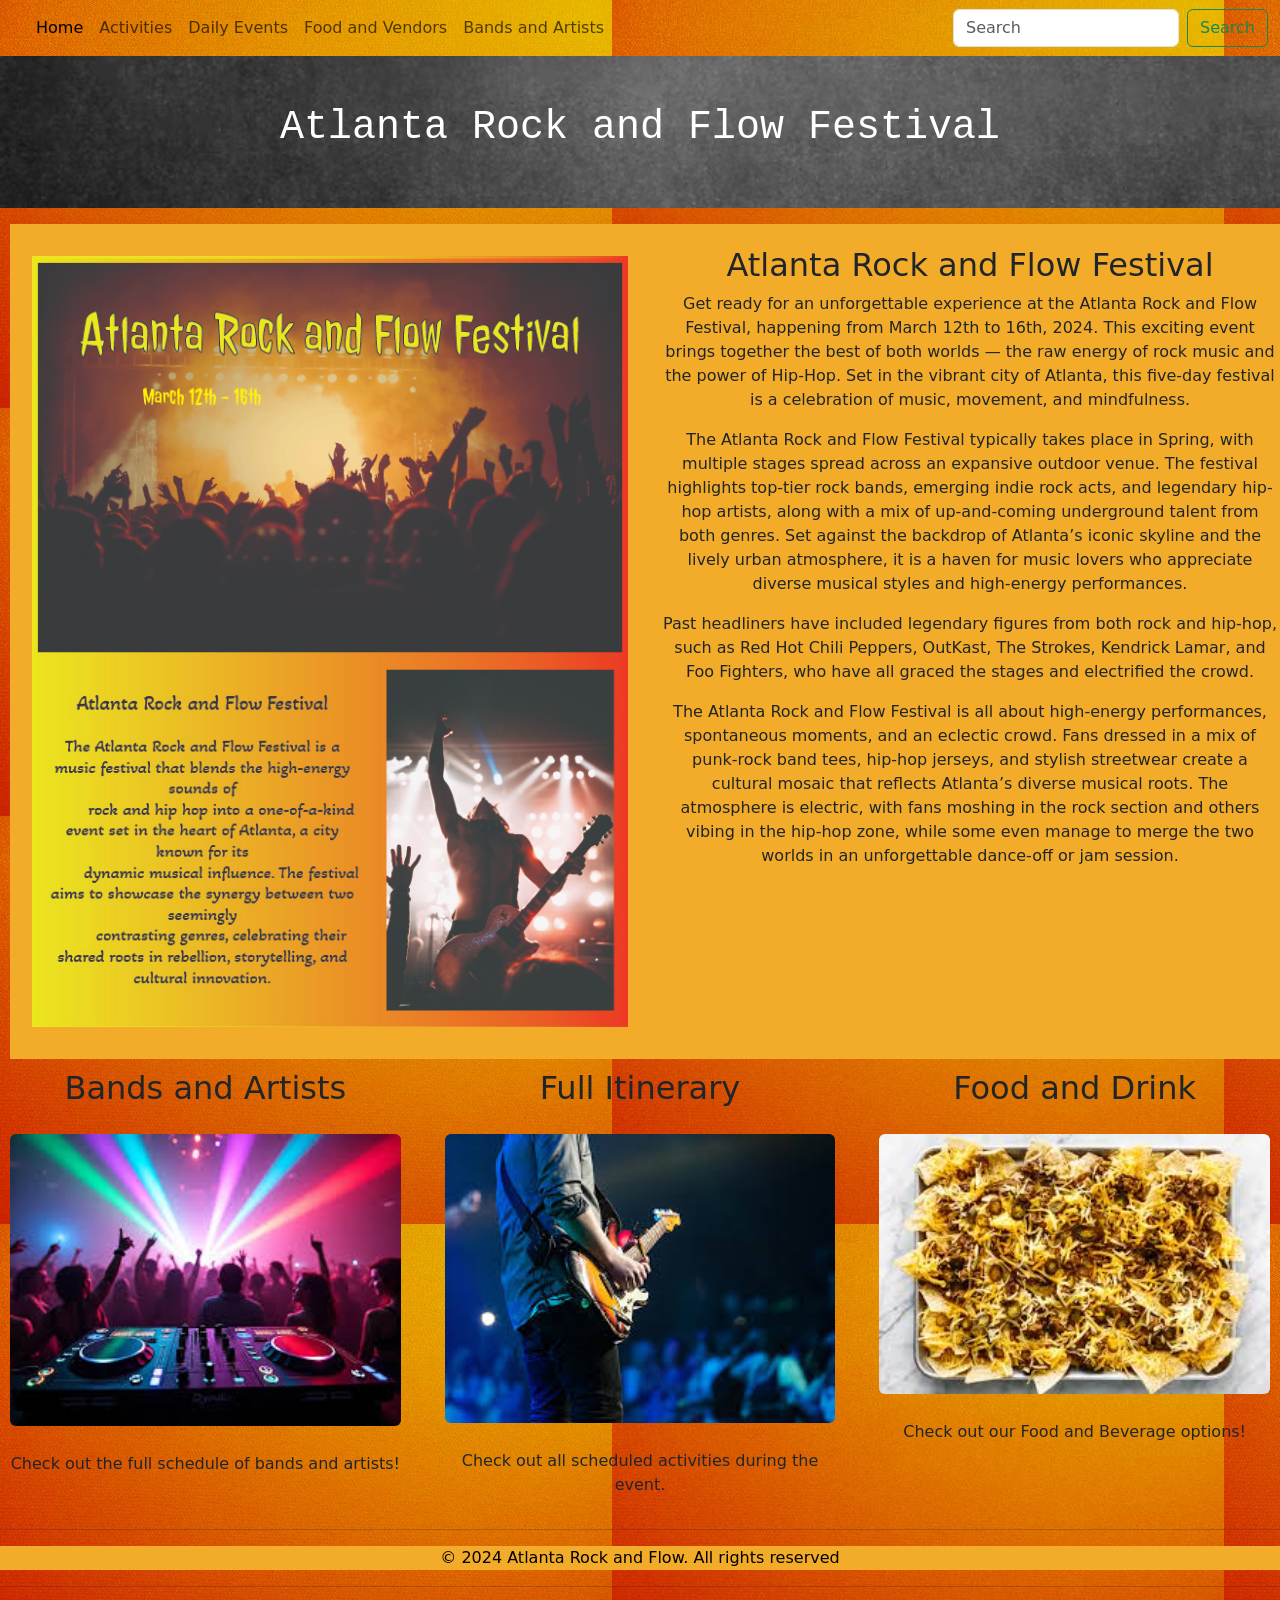
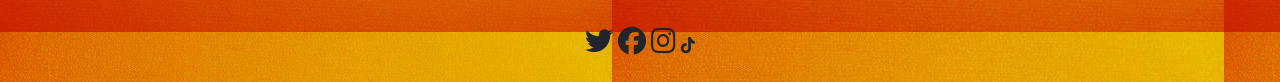
<file: index.html>
<!DOCTYPE html>
<html lang="en">
<head>
    <meta charset="UTF-8">
    <meta name="viewport" content="width=device-width, initial-scale=1.0">
    <title>Home</title>
    <link rel="stylesheet" href="https://cdnjs.cloudflare.com/ajax/libs/font-awesome/6.2.0/css/all.min.css">
    <link href="https://cdn.jsdelivr.net/npm/bootstrap@5.3.3/dist/css/bootstrap.min.css" rel="stylesheet" integrity="sha384-QWTKZyjpPEjISv5WaRU9OFeRpok6YctnYmDr5pNlyT2bRjXh0JMhjY6hW+ALEwIH" crossorigin="anonymous">
    <script src="https://cdn.jsdelivr.net/npm/bootstrap@5.3.3/dist/js/bootstrap.bundle.min.js" integrity="sha384-YvpcrYf0tY3lHB60NNkmXc5s9fDVZLESaAA55NDzOxhy9GkcIdslK1eN7N6jIeHz" crossorigin="anonymous"></script>
    <link rel="stylesheet" href="css/john.css">
</head>
<body>
    <div id="container_1">
      <nav class="navbar navbar-expand-lg">
        <div class="container-fluid">
          <a class="navbar-brand" href="#"></a>
          <button class="navbar-toggler" type="button" data-bs-toggle="collapse" data-bs-target="#navbarSupportedContent" aria-controls="navbarSupportedContent" aria-expanded="false" aria-label="Toggle navigation">
            <span class="navbar-toggler-icon"></span>
          </button>
          <div class="collapse navbar-collapse" id="navbarSupportedContent">
            <ul class="navbar-nav me-auto mb-2 mb-lg-0">
              <li class="nav-item">
                <a class="nav-link active" aria-current="page" href="index.html">Home</a>
              </li>
              <li class="nav-item">
                <a class="nav-link" href="activities.html">Activities</a>
              </li>
              <li class="nav-item">
                <a class="nav-link" href="DailyE.html">Daily Events</a>
              </li>
              <li class="nav-item">
                <a class="nav-link" href="food.html">Food and Vendors</a>
              </li>
              <li class="nav-item">
                <a class="nav-link" href="bands.html">Bands and Artists</a>
              </li>
            </ul>
            <form class="d-flex" role="search">
              <input class="form-control me-2" type="search" placeholder="Search" aria-label="Search">
              <button class="btn btn-outline-success" type="submit">Search</button>
            </form>
          </div>
        </div>
      </nav>
          <div id="header_img_2" class="p-5 mb-3 bg-light rounded-0">
            <H1 style="font-family: 'Courier New', Courier, monospace;" class="text-center">Atlanta Rock and Flow Festival</H1>
            </div>
            <div id="container_2">
            <div class="col_1">
                <img src="images/Music_Festival_Flyer.jpg" alt="Festival Flyer">
            </div>
            <div class="col_1">
                <h2>Atlanta Rock and Flow Festival</h2>
                <p>
                    Get ready for an unforgettable experience at the Atlanta Rock and Flow Festival, 
                    happening from March 12th to 16th, 2024. This exciting event brings together the 
                    best of both worlds — the raw energy of rock music and the power of Hip-Hop. Set in 
                    the vibrant city of Atlanta, this five-day festival is a celebration of music, movement, 
                    and mindfulness.
                </p>
                <p>
                  The Atlanta Rock and Flow Festival typically takes place in Spring, 
                  with multiple stages spread across an expansive outdoor venue. The festival highlights top-tier 
                  rock bands, emerging indie rock acts, and legendary hip-hop artists, along with a mix of up-and-coming 
                  underground talent from both genres. Set against the backdrop of Atlanta’s iconic skyline and the lively 
                  urban atmosphere, it is a haven for music lovers who appreciate diverse musical styles and high-energy performances.
                </p>
                <p>
                  Past headliners have included legendary figures from both rock and hip-hop, such as Red Hot Chili Peppers, OutKast, 
                  The Strokes, Kendrick Lamar, and Foo Fighters, who have all graced the stages and electrified the crowd.
                </p>
                <p>
                  The Atlanta Rock and Flow Festival is all about high-energy performances, spontaneous moments, and an eclectic crowd. 
                  Fans dressed in a mix of punk-rock band tees, hip-hop jerseys, and stylish streetwear create a cultural mosaic that 
                  reflects Atlanta’s diverse musical roots. The atmosphere is electric, with fans moshing in the rock section and 
                  others vibing in the hip-hop zone, while some even manage to merge the two worlds in an unforgettable dance-off or jam session.
                </p>
            </div>
              </div>
            <div class="row">
              <div class="col-lg-4 col-md-6">
                 <h2 class="text-center" >Bands and Artists</h2>
                 <img class="img-fluid my-3 rounded-4" src="images/DJ.jpg" alt="DJ">
                 <p>
                   Check out the full schedule of bands and artists!
                 </p>
              </div>
              <div class="col-lg-4 col-md-6">
                 <h2 class="text-center" >Full Itinerary</h2>
                 <img class="img-fluid my-3 rounded-4" src="images/guitar2.jpg" alt="Guitar">
                 <p>
                  Check out all scheduled activities during the event.
                 </p>
              </div>
            <div class="col-lg-4">
             <h2 class="text-center" >Food and Drink</h2>
             <img class="img-fluid my-3 rounded-4"  src="images/Nachos.jpg" alt="Food">
             <p>
              Check out our Food and Beverage options!
            </p>
          </div>
           </div>
    </div>
    <hr>
<footer> &copy; 2024 Atlanta Rock and Flow. All rights reserved</footer>
<hr>
<div class="row">
  <div class="col-lg-12 py-4 text-center">
    <i class="fa-brands fa-twitter fs-3"></i>
    <i class="fa-brands fa-facebook fs-3"></i>
    <i class="fa-brands fa-instagram fs-3"></i>
    <i class="fa-brands fa-tiktok"></i>
  </div>
</div>
</body>

</html>
</file>
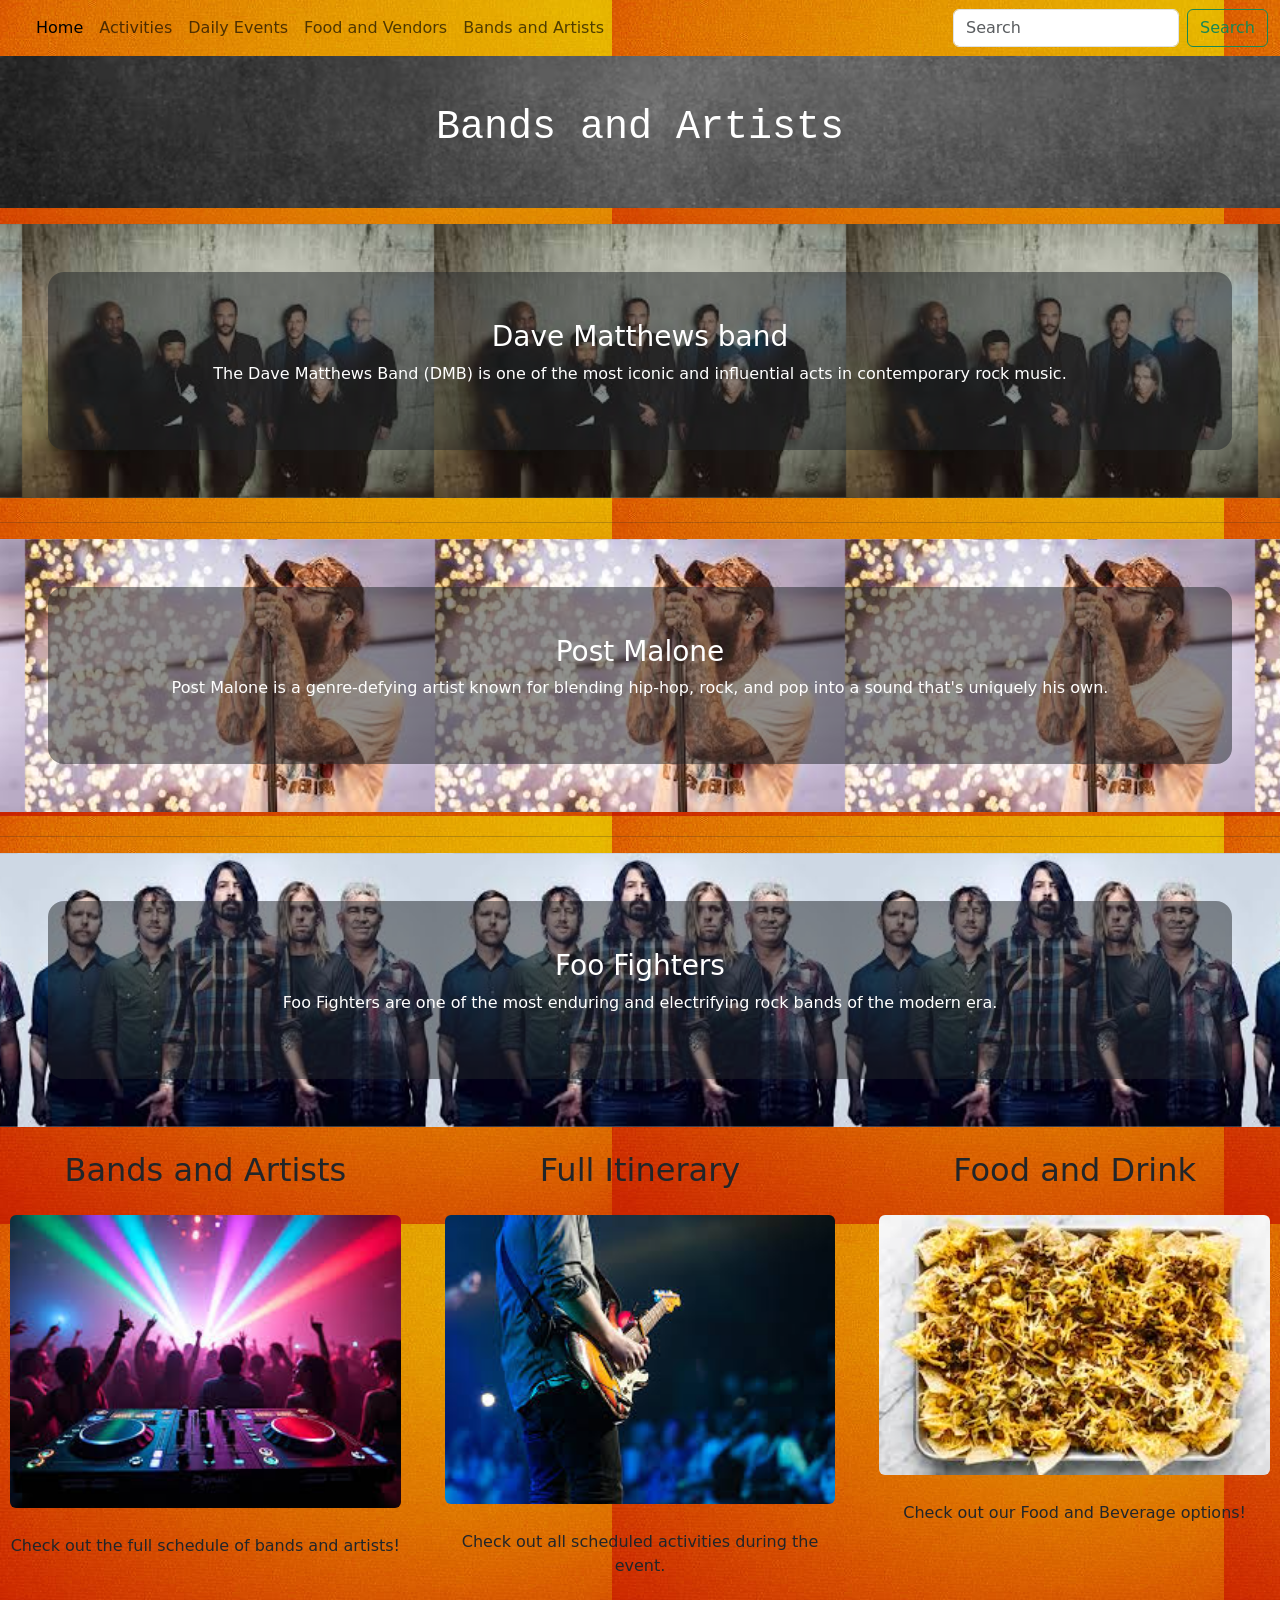
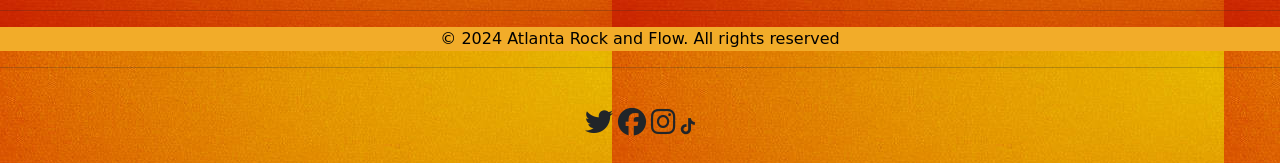
<file: bands.html>
<!DOCTYPE html>
<html lang="en">
<head>
    <meta charset="UTF-8">
    <meta name="viewport" content="width=device-width, initial-scale=1.0">
    <title>Bands and Artists</title>
    <link rel="stylesheet" href="https://cdnjs.cloudflare.com/ajax/libs/font-awesome/6.2.0/css/all.min.css">
    <link href="https://cdn.jsdelivr.net/npm/bootstrap@5.3.3/dist/css/bootstrap.min.css" rel="stylesheet" integrity="sha384-QWTKZyjpPEjISv5WaRU9OFeRpok6YctnYmDr5pNlyT2bRjXh0JMhjY6hW+ALEwIH" crossorigin="anonymous">
    <script src="https://cdn.jsdelivr.net/npm/bootstrap@5.3.3/dist/js/bootstrap.bundle.min.js" integrity="sha384-YvpcrYf0tY3lHB60NNkmXc5s9fDVZLESaAA55NDzOxhy9GkcIdslK1eN7N6jIeHz" crossorigin="anonymous"></script>
    <link rel="stylesheet" href="css/john.css">
</head>
<body>
    <div id="container_1">
        <nav class="navbar navbar-expand-lg">
            <div class="container-fluid">
              <a class="navbar-brand" href="#"></a>
              <button class="navbar-toggler" type="button" data-bs-toggle="collapse" data-bs-target="#navbarSupportedContent" aria-controls="navbarSupportedContent" aria-expanded="false" aria-label="Toggle navigation">
                <span class="navbar-toggler-icon"></span>
              </button>
              <div class="collapse navbar-collapse" id="navbarSupportedContent">
                <ul class="navbar-nav me-auto mb-2 mb-lg-0">
                  <li class="nav-item">
                    <a class="nav-link active" aria-current="page" href="index.html">Home</a>
                  </li>
                  <li class="nav-item">
                    <a class="nav-link" href="activities.html">Activities</a>
                  </li>
                  <li class="nav-item">
                    <a class="nav-link" href="DailyE.html">Daily Events</a>
                  </li>
                  <li class="nav-item">
                    <a class="nav-link" href="food.html">Food and Vendors</a>
                  </li>
                  <li class="nav-item">
                    <a class="nav-link" href="bands.html">Bands and Artists</a>
                  </li>
                </ul>
                <form class="d-flex" role="search">
                  <input class="form-control me-2" type="search" placeholder="Search" aria-label="Search">
                  <button class="btn btn-outline-success" type="submit">Search</button>
                </form>
              </div>
            </div>
          </nav>
          <div id="header_img_2" class="p-5 mb-3 bg-light rounded-0">
            <H1 style="font-family: 'Courier New', Courier, monospace;" class="text-center">Bands and Artists</H1>
            </div>
            <div id="ahbc" class="p-5 mb-4 bg-body-tertiary rounded-0">
                <div id="panelbg" class="container-fluid bg-dark bg-opacity-50 rounded-4 p-5" style="color: white;">
                  <h3>Dave Matthews band</h3>
                  <p>
                    The Dave Matthews Band (DMB) is one of the most iconic and influential acts in contemporary rock music. 
                    </p>
                </div>
              </div>
              <hr>
              <div id="set" class="p-5 mb-4 bg-body-tertiary rounded-0">
                <div id="panelbg1" class="container-fluid bg-dark bg-opacity-50 rounded-4 p-5" style="color: white;">
                  <h3>Post Malone</h3>
                  <p>
                    Post Malone is a genre-defying artist known for blending hip-hop, rock, and pop into a sound that's uniquely his own. 
                    </p>
                </div>
              </div>
              <hr>
              <div id="stch" class="p-5 mb-4 bg-body-tertiary rounded-0">
                <div id="panelbg2" class="container-fluid bg-dark bg-opacity-50 rounded-4 p-5" style="color: white;">
                  <h3>Foo Fighters</h3>
                  <p>
                    Foo Fighters are one of the most enduring and electrifying rock bands of the modern era.       
                    </p>
                </div>
              </div>
            <div class="row">
              <div class="col-lg-4 col-md-6">
                 <h2 class="text-center" >Bands and Artists</h2>
                 <img class="img-fluid my-3 rounded-4" src="images/DJ.jpg" alt="DJ">
                 <p>
                   Check out the full schedule of bands and artists!
                 </p>
              </div>
              <div class="col-lg-4 col-md-6">
                 <h2 class="text-center" >Full Itinerary</h2>
                 <img class="img-fluid my-3 rounded-4" src="images/guitar2.jpg" alt="Guitar">
                 <p>
                  Check out all scheduled activities during the event.
                 </p>
              </div>
            <div class="col-lg-4">
             <h2 class="text-center" >Food and Drink</h2>
             <img class="img-fluid my-3 rounded-4"  src="images/Nachos.jpg" alt="Food">
             <p>
              Check out our Food and Beverage options!
            </p>
          </div>
           </div>
    </div>
    <hr>
<footer> &copy; 2024 Atlanta Rock and Flow. All rights reserved</footer>
<hr>
<div class="row">
  <div class="col-lg-12 py-4 text-center">
    <i class="fa-brands fa-twitter fs-3"></i>
    <i class="fa-brands fa-facebook fs-3"></i>
    <i class="fa-brands fa-instagram fs-3"></i>
    <i class="fa-brands fa-tiktok"></i>
  </div>
</div>
</body>

</html>
</file>
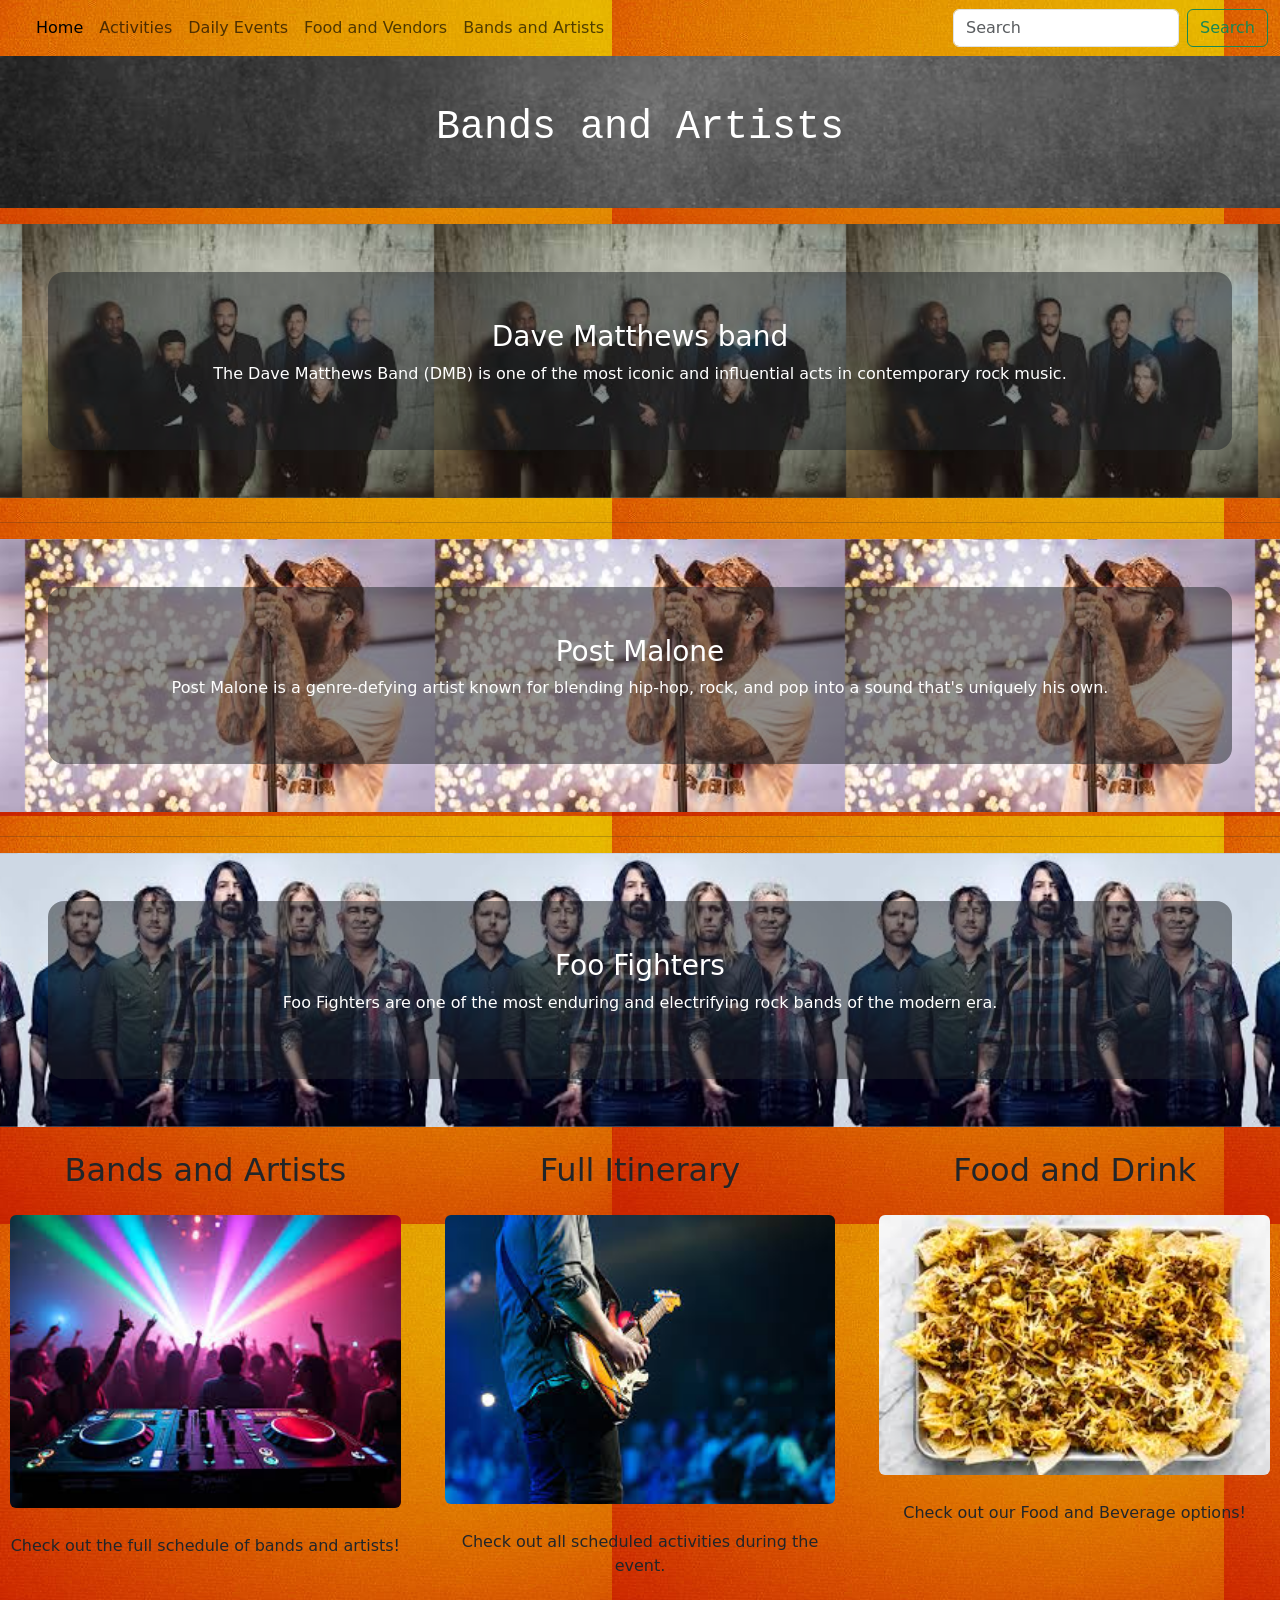
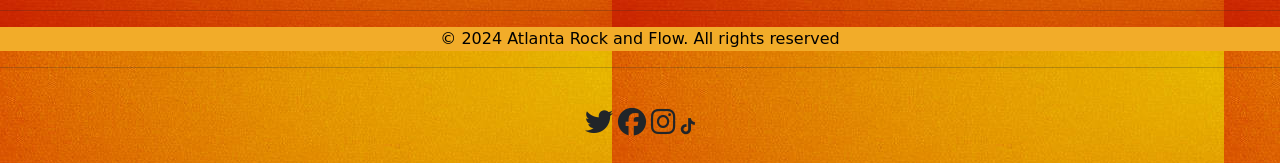
<file: Archive/bands.html>
<!DOCTYPE html>
<html lang="en">
<head>
    <meta charset="UTF-8">
    <meta name="viewport" content="width=device-width, initial-scale=1.0">
    <title>Bands and Artists</title>
    <link rel="stylesheet" href="https://cdnjs.cloudflare.com/ajax/libs/font-awesome/6.2.0/css/all.min.css">
    <link href="https://cdn.jsdelivr.net/npm/bootstrap@5.3.3/dist/css/bootstrap.min.css" rel="stylesheet" integrity="sha384-QWTKZyjpPEjISv5WaRU9OFeRpok6YctnYmDr5pNlyT2bRjXh0JMhjY6hW+ALEwIH" crossorigin="anonymous">
    <script src="https://cdn.jsdelivr.net/npm/bootstrap@5.3.3/dist/js/bootstrap.bundle.min.js" integrity="sha384-YvpcrYf0tY3lHB60NNkmXc5s9fDVZLESaAA55NDzOxhy9GkcIdslK1eN7N6jIeHz" crossorigin="anonymous"></script>
    <link rel="stylesheet" href="css/john.css">
</head>
<body>
    <div id="container_1">
        <nav class="navbar navbar-expand-lg">
            <div class="container-fluid">
              <a class="navbar-brand" href="#"></a>
              <button class="navbar-toggler" type="button" data-bs-toggle="collapse" data-bs-target="#navbarSupportedContent" aria-controls="navbarSupportedContent" aria-expanded="false" aria-label="Toggle navigation">
                <span class="navbar-toggler-icon"></span>
              </button>
              <div class="collapse navbar-collapse" id="navbarSupportedContent">
                <ul class="navbar-nav me-auto mb-2 mb-lg-0">
                  <li class="nav-item">
                    <a class="nav-link active" aria-current="page" href="home.html">Home</a>
                  </li>
                  <li class="nav-item">
                    <a class="nav-link" href="activities.html">Activities</a>
                  </li>
                  <li class="nav-item">
                    <a class="nav-link" href="DailyE.html">Daily Events</a>
                  </li>
                  <li class="nav-item">
                    <a class="nav-link" href="food.html">Food and Vendors</a>
                  </li>
                  <li class="nav-item">
                    <a class="nav-link" href="bands.html">Bands and Artists</a>
                  </li>
                </ul>
                <form class="d-flex" role="search">
                  <input class="form-control me-2" type="search" placeholder="Search" aria-label="Search">
                  <button class="btn btn-outline-success" type="submit">Search</button>
                </form>
              </div>
            </div>
          </nav>
          <div id="header_img_2" class="p-5 mb-3 bg-light rounded-0">
            <H1 style="font-family: 'Courier New', Courier, monospace;" class="text-center">Bands and Artists</H1>
            </div>
            <div id="ahbc" class="p-5 mb-4 bg-body-tertiary rounded-0">
                <div id="panelbg" class="container-fluid bg-dark bg-opacity-50 rounded-4 p-5" style="color: white;">
                  <h3>Dave Matthews band</h3>
                  <p>
                    The Dave Matthews Band (DMB) is one of the most iconic and influential acts in contemporary rock music. 
                    </p>
                </div>
              </div>
              <hr>
              <div id="set" class="p-5 mb-4 bg-body-tertiary rounded-0">
                <div id="panelbg1" class="container-fluid bg-dark bg-opacity-50 rounded-4 p-5" style="color: white;">
                  <h3>Post Malone</h3>
                  <p>
                    Post Malone is a genre-defying artist known for blending hip-hop, rock, and pop into a sound that's uniquely his own. 
                    </p>
                </div>
              </div>
              <hr>
              <div id="stch" class="p-5 mb-4 bg-body-tertiary rounded-0">
                <div id="panelbg2" class="container-fluid bg-dark bg-opacity-50 rounded-4 p-5" style="color: white;">
                  <h3>Foo Fighters</h3>
                  <p>
                    Foo Fighters are one of the most enduring and electrifying rock bands of the modern era.       
                    </p>
                </div>
              </div>
            <div class="row">
              <div class="col-lg-4 col-md-6">
                 <h2 class="text-center" >Bands and Artists</h2>
                 <img class="img-fluid my-3 rounded-4" src="images/DJ.jpg" alt="DJ">
                 <p>
                   Check out the full schedule of bands and artists!
                 </p>
              </div>
              <div class="col-lg-4 col-md-6">
                 <h2 class="text-center" >Full Itinerary</h2>
                 <img class="img-fluid my-3 rounded-4" src="images/guitar2.jpg" alt="Guitar">
                 <p>
                  Check out all scheduled activities during the event.
                 </p>
              </div>
            <div class="col-lg-4">
             <h2 class="text-center" >Food and Drink</h2>
             <img class="img-fluid my-3 rounded-4"  src="images/Nachos.jpg" alt="Food">
             <p>
              Check out our Food and Beverage options!
            </p>
          </div>
           </div>
    </div>
    <hr>
<footer> &copy; 2024 Atlanta Rock and Flow. All rights reserved</footer>
<hr>
<div class="row">
  <div class="col-lg-12 py-4 text-center">
    <i class="fa-brands fa-twitter fs-3"></i>
    <i class="fa-brands fa-facebook fs-3"></i>
    <i class="fa-brands fa-instagram fs-3"></i>
    <i class="fa-brands fa-tiktok"></i>
  </div>
</div>
</body>

</html>
</file>
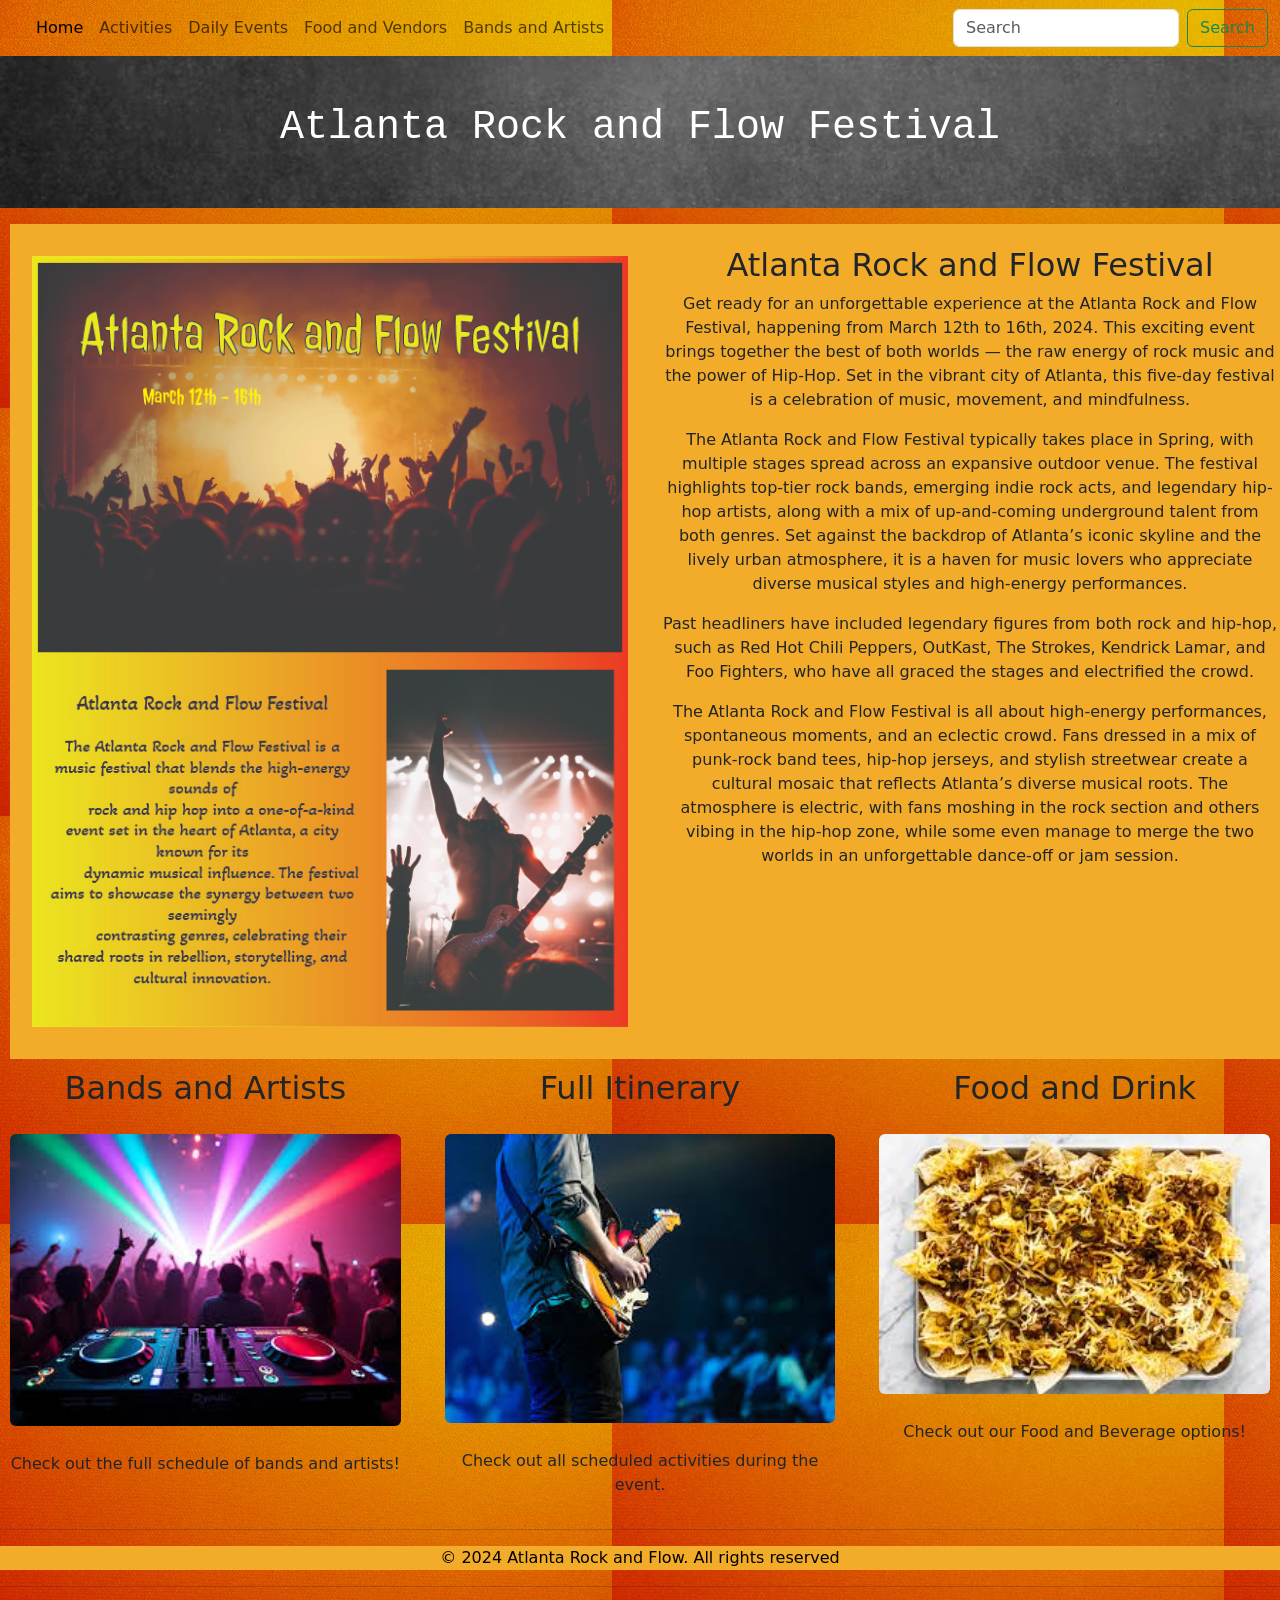
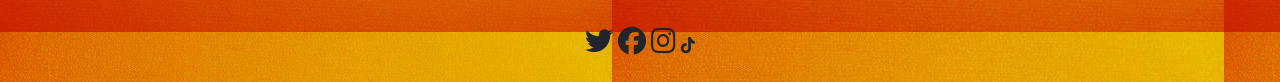
<file: Archive/home.html>
<!DOCTYPE html>
<html lang="en">
<head>
    <meta charset="UTF-8">
    <meta name="viewport" content="width=device-width, initial-scale=1.0">
    <title>Home</title>
    <link rel="stylesheet" href="https://cdnjs.cloudflare.com/ajax/libs/font-awesome/6.2.0/css/all.min.css">
    <link href="https://cdn.jsdelivr.net/npm/bootstrap@5.3.3/dist/css/bootstrap.min.css" rel="stylesheet" integrity="sha384-QWTKZyjpPEjISv5WaRU9OFeRpok6YctnYmDr5pNlyT2bRjXh0JMhjY6hW+ALEwIH" crossorigin="anonymous">
    <script src="https://cdn.jsdelivr.net/npm/bootstrap@5.3.3/dist/js/bootstrap.bundle.min.js" integrity="sha384-YvpcrYf0tY3lHB60NNkmXc5s9fDVZLESaAA55NDzOxhy9GkcIdslK1eN7N6jIeHz" crossorigin="anonymous"></script>
    <link rel="stylesheet" href="css/john.css">
</head>
<body>
    <div id="container_1">
      <nav class="navbar navbar-expand-lg">
        <div class="container-fluid">
          <a class="navbar-brand" href="#"></a>
          <button class="navbar-toggler" type="button" data-bs-toggle="collapse" data-bs-target="#navbarSupportedContent" aria-controls="navbarSupportedContent" aria-expanded="false" aria-label="Toggle navigation">
            <span class="navbar-toggler-icon"></span>
          </button>
          <div class="collapse navbar-collapse" id="navbarSupportedContent">
            <ul class="navbar-nav me-auto mb-2 mb-lg-0">
              <li class="nav-item">
                <a class="nav-link active" aria-current="page" href="home.html">Home</a>
              </li>
              <li class="nav-item">
                <a class="nav-link" href="activities.html">Activities</a>
              </li>
              <li class="nav-item">
                <a class="nav-link" href="DailyE.html">Daily Events</a>
              </li>
              <li class="nav-item">
                <a class="nav-link" href="food.html">Food and Vendors</a>
              </li>
              <li class="nav-item">
                <a class="nav-link" href="bands.html">Bands and Artists</a>
              </li>
            </ul>
            <form class="d-flex" role="search">
              <input class="form-control me-2" type="search" placeholder="Search" aria-label="Search">
              <button class="btn btn-outline-success" type="submit">Search</button>
            </form>
          </div>
        </div>
      </nav>
          <div id="header_img_2" class="p-5 mb-3 bg-light rounded-0">
            <H1 style="font-family: 'Courier New', Courier, monospace;" class="text-center">Atlanta Rock and Flow Festival</H1>
            </div>
            <div id="container_2">
            <div class="col_1">
                <img src="images/Music_Festival_Flyer.jpg" alt="Festival Flyer">
            </div>
            <div class="col_1">
                <h2>Atlanta Rock and Flow Festival</h2>
                <p>
                    Get ready for an unforgettable experience at the Atlanta Rock and Flow Festival, 
                    happening from March 12th to 16th, 2024. This exciting event brings together the 
                    best of both worlds — the raw energy of rock music and the power of Hip-Hop. Set in 
                    the vibrant city of Atlanta, this five-day festival is a celebration of music, movement, 
                    and mindfulness.
                </p>
                <p>
                  The Atlanta Rock and Flow Festival typically takes place in Spring, 
                  with multiple stages spread across an expansive outdoor venue. The festival highlights top-tier 
                  rock bands, emerging indie rock acts, and legendary hip-hop artists, along with a mix of up-and-coming 
                  underground talent from both genres. Set against the backdrop of Atlanta’s iconic skyline and the lively 
                  urban atmosphere, it is a haven for music lovers who appreciate diverse musical styles and high-energy performances.
                </p>
                <p>
                  Past headliners have included legendary figures from both rock and hip-hop, such as Red Hot Chili Peppers, OutKast, 
                  The Strokes, Kendrick Lamar, and Foo Fighters, who have all graced the stages and electrified the crowd.
                </p>
                <p>
                  The Atlanta Rock and Flow Festival is all about high-energy performances, spontaneous moments, and an eclectic crowd. 
                  Fans dressed in a mix of punk-rock band tees, hip-hop jerseys, and stylish streetwear create a cultural mosaic that 
                  reflects Atlanta’s diverse musical roots. The atmosphere is electric, with fans moshing in the rock section and 
                  others vibing in the hip-hop zone, while some even manage to merge the two worlds in an unforgettable dance-off or jam session.
                </p>
            </div>
              </div>
            <div class="row">
              <div class="col-lg-4 col-md-6">
                 <h2 class="text-center" >Bands and Artists</h2>
                 <img class="img-fluid my-3 rounded-4" src="images/DJ.jpg" alt="DJ">
                 <p>
                   Check out the full schedule of bands and artists!
                 </p>
              </div>
              <div class="col-lg-4 col-md-6">
                 <h2 class="text-center" >Full Itinerary</h2>
                 <img class="img-fluid my-3 rounded-4" src="images/guitar2.jpg" alt="Guitar">
                 <p>
                  Check out all scheduled activities during the event.
                 </p>
              </div>
            <div class="col-lg-4">
             <h2 class="text-center" >Food and Drink</h2>
             <img class="img-fluid my-3 rounded-4"  src="images/Nachos.jpg" alt="Food">
             <p>
              Check out our Food and Beverage options!
            </p>
          </div>
           </div>
    </div>
    <hr>
<footer> &copy; 2024 Atlanta Rock and Flow. All rights reserved</footer>
<hr>
<div class="row">
  <div class="col-lg-12 py-4 text-center">
    <i class="fa-brands fa-twitter fs-3"></i>
    <i class="fa-brands fa-facebook fs-3"></i>
    <i class="fa-brands fa-instagram fs-3"></i>
    <i class="fa-brands fa-tiktok"></i>
  </div>
</div>
</body>

</html>
</file>
<file: css/john.css>
#header_img_2 {
    background-image: url(../images/chalk.avif);
    background-size: cover;
    background-position: center;
    }

body {
    background: url(../images/gradient.jpg);
}

#container_1 {
    text-align: center;
}

#container_2 {
    background-color: #F2AC29;
    text-align: center;
    margin: 10px;
    width: 100%;
}

H1 {
    color: white;
}

footer {
    width: 100%;
    background-color: #F2AC29;
    color: black;
    text-align: center;
  }

img {
    padding: 10px;
    display: block;
    margin: 0 auto;
    width: 100%;
}

.row {
    text-align: center;
  }

.col {
    padding: 10px;

}

.col_1 {
    text-align: center;
    padding: 10px;
    margin: 10px 0;
    border: 2px solid #F2AC29;
    width: 100%;
    height: 90%;
}

.text {
    font-size: 130%;
    text-align: center;
 }
 
 .center {
     display: block;
     margin-left: auto;
     margin-right: auto;
     width: 50%;
 }

#ahbc {
    background-image: url(../images/Dave_1.jpg);
    background-size: contain;
    background-position: center;
    height: auto;
    width: auto;

}

#set {
    background-image: url(../images/Post_Malone.jpg);
    background-size: contain;
    background-position: center;
    height: auto;
    width: auto;

}

#stch {
    background-image: url(../images/Foo.jpg);
    background-size: contain;
    background-position: center;
    height: auto;
    width: auto;

}

@media (min-width: 1024px) {

    #panel_bg {
        width: 50%;
    }

    #panel_bg1 {
        width: 50%;
    }
    #panel_bg2 {
        width: 50%;
    }

    #container_2 {
        display: flex; 
    }
}
</file>
<file: Archive/css/john.css>
#header_img_2 {
    background-image: url(../images/chalk.avif);
    background-size: cover;
    background-position: center;
    }

body {
    background: url(../images/gradient.jpg);
}

#container_1 {
    text-align: center;
}

#container_2 {
    background-color: #F2AC29;
    text-align: center;
    margin: 10px;
    width: 100%;
}

H1 {
    color: white;
}

footer {
    width: 100%;
    background-color: #F2AC29;
    color: black;
    text-align: center;
  }

img {
    padding: 10px;
    display: block;
    margin: 0 auto;
    width: 100%;
}

.row {
    text-align: center;
  }

.col {
    padding: 10px;

}

.col_1 {
    text-align: center;
    padding: 10px;
    margin: 10px 0;
    border: 2px solid #F2AC29;
    width: 100%;
    height: 90%;
}

.text {
    font-size: 130%;
    text-align: center;
 }
 
 .center {
     display: block;
     margin-left: auto;
     margin-right: auto;
     width: 50%;
 }

#ahbc {
    background-image: url(../images/Dave_1.jpg);
    background-size: contain;
    background-position: center;
    height: auto;
    width: auto;

}

#set {
    background-image: url(../images/Post_Malone.jpg);
    background-size: contain;
    background-position: center;
    height: auto;
    width: auto;

}

#stch {
    background-image: url(../images/Foo.jpg);
    background-size: contain;
    background-position: center;
    height: auto;
    width: auto;

}

@media (min-width: 1024px) {

    #panel_bg {
        width: 50%;
    }

    #panel_bg1 {
        width: 50%;
    }
    #panel_bg2 {
        width: 50%;
    }

    #container_2 {
        display: flex; 
    }
}
</file>
